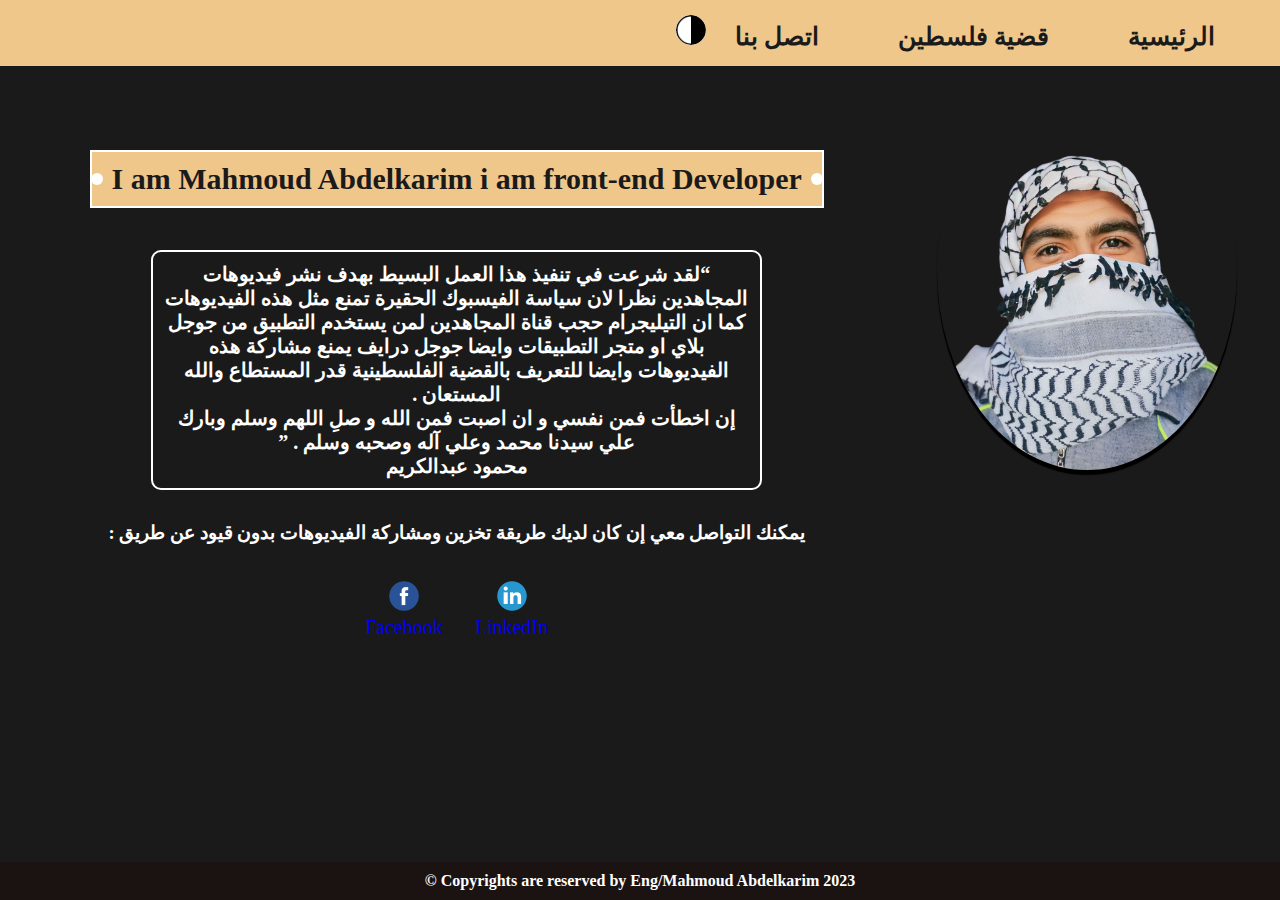
<file: contact.html>
<!DOCTYPE html>
<html lang="en" dir="rtl">
<head>
    <!-- Google tag (gtag.js) -->
<script async src="https://www.googletagmanager.com/gtag/js?id=G-F1ENXR07S7"></script>
<script>
  window.dataLayer = window.dataLayer || [];
  function gtag(){dataLayer.push(arguments);}
  gtag('js', new Date());

  gtag('config', 'G-F1ENXR07S7');
</script>
    <meta charset="UTF-8">
    <meta http-equiv="X-UA-Compatible" content="IE=edge">
    <meta name="viewport" content="width=device-width, initial-scale=1.0">
    <link rel="stylesheet" href="contact.css">
    <title>اتصل بنا</title>
</head>
<body>
    <nav>
        <ul>
            <li>
                <a href="index.html">الرئيسية</a> 
                <a href="Palestine.html">قضية فلسطين</a> 
                <a href="contact.html"> اتصل بنا</a> 
                <img src="./mode.png" width="30px" alt="images" onclick="toggleMode()" id="mode">
            </li>
        </ul>
    </nav>
    <main>
        
        <div class="content">
            <h1 class="main-title">I am Mahmoud Abdelkarim i am front-end Developer</h1>
            <div class="content-text">
                <q>لقد شرعت في تنفيذ هذا العمل البسيط بهدف نشر فيديوهات المجاهدين نظرا لان سياسة الفيسبوك الحقيرة تمنع مثل هذه الفيديوهات  كما ان التيليجرام حجب قناة المجاهدين  لمن يستخدم التطبيق من جوجل بلاي او متجر التطبيقات وايضا جوجل درايف يمنع مشاركة هذه الفيديوهات  وايضا للتعريف بالقضية الفلسطينية قدر المستطاع  والله المستعان . <br> إن اخطأت فمن نفسي و ان اصبت فمن الله و صلِ اللهم وسلم وبارك علي سيدنا محمد وعلي آله وصحبه وسلم . </q><br> <p>محمود عبدالكريم</p> 
            </div>
            <h3>يمكنك التواصل معي إن كان لديك طريقة تخزين ومشاركة الفيديوهات بدون قيود عن طريق :</h3>
            <div class="icons">
                <div>
                    <img src="./linkedin.png" alt="LinkedIn" width="40px">
                    <a href="https://www.linkedin.com/in/mahmoud-abdelkarim-%F0%9F%87%B5%F0%9F%87%B8-487452229?utm_source=share&utm_campaign=share_via&utm_content=profile&utm_medium=android_app">LinkedIn</a>
                </div>
                <div>
                    <img src="./facebook.png" alt="Facebook" width="40px">
                    <a href="https://www.facebook.com/profile.php?id=100010632494500">Facebook</a>
                </div>
            </div>
        </div>
        <div class="photo">
            <img src="./me.png" alt="mt photo" >
        </div>
    </main>
    <footer>
        <div>
            <h4> Copyrights are reserved by Eng/Mahmoud Abdelkarim 2023 &copy;</h4>
        </div>
    </footer>
    <img id="scrollToTopBtn" src="./rocket.png" alt="rocket" onclick="scrollToTop()">
    <script>
            window.onscroll = function() {
                scrollFunction();
            };
            function scrollFunction() {
                var scrollToTopBtn = document.getElementById("scrollToTopBtn");
                if(document.body.scrollTop > 100 || document.documentElement.scrollTop > 100){
                    scrollToTopBtn.style.display = "block";
                    } 
                    else{
                            scrollToTopBtn.style.display = "none";
                        }
            }
            function scrollToTop() {
                document.body.scrollTop = 0;
                document.documentElement.scrollTop = 0;
            }
            function toggleMode() {
            // Toggle the dark-mode class on the body element
            document.body.classList.toggle('dark-mode');

            // Save the current mode preference in local storage
            const darkModeEnabled = document.body.classList.contains('dark-mode');
            localStorage.setItem('darkModeEnabled', darkModeEnabled);
        }

        // Check for user's preference in local storage on page load
        document.addEventListener('DOMContentLoaded', function() {
            const darkModeEnabled = localStorage.getItem('darkModeEnabled') === 'true';

            // Set the initial mode based on user's preference
            if (darkModeEnabled) {
                document.body.classList.add('dark-mode');
            }
        });
</script>
</body>
</html>
</file>
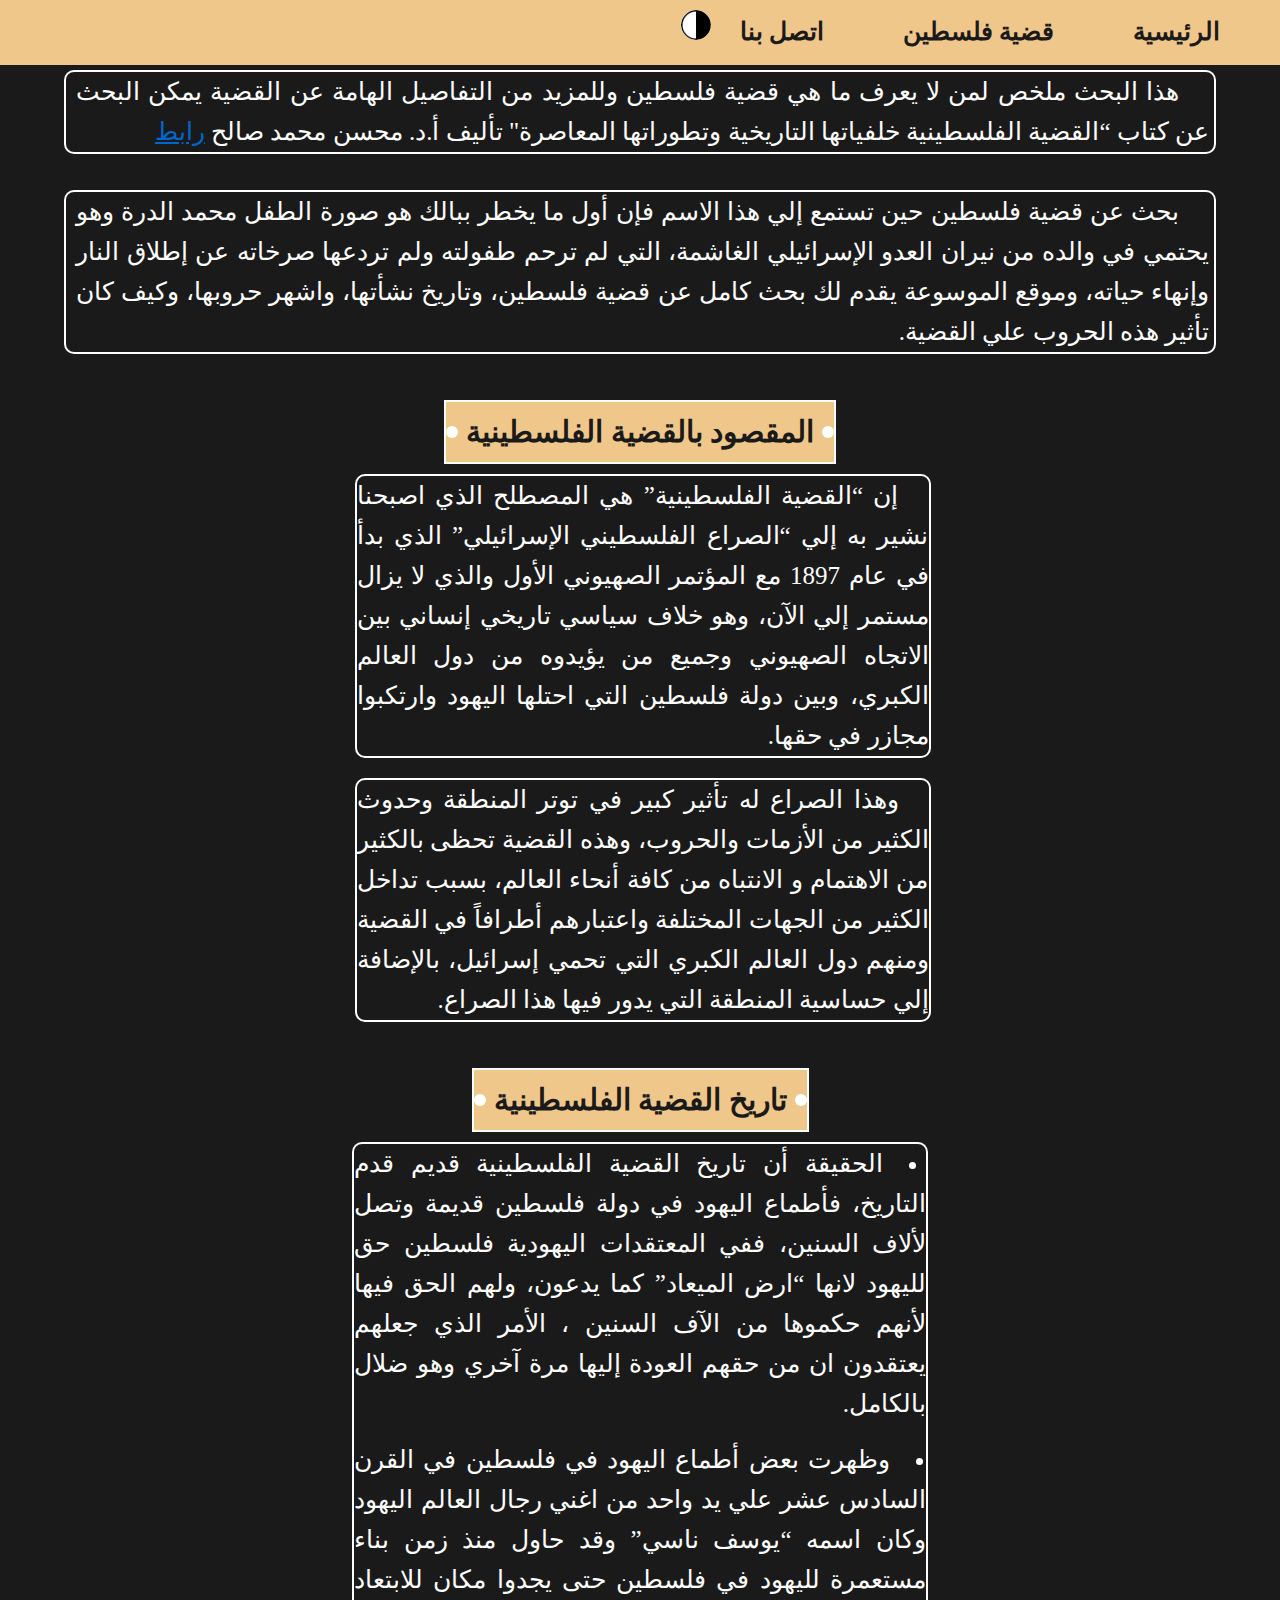
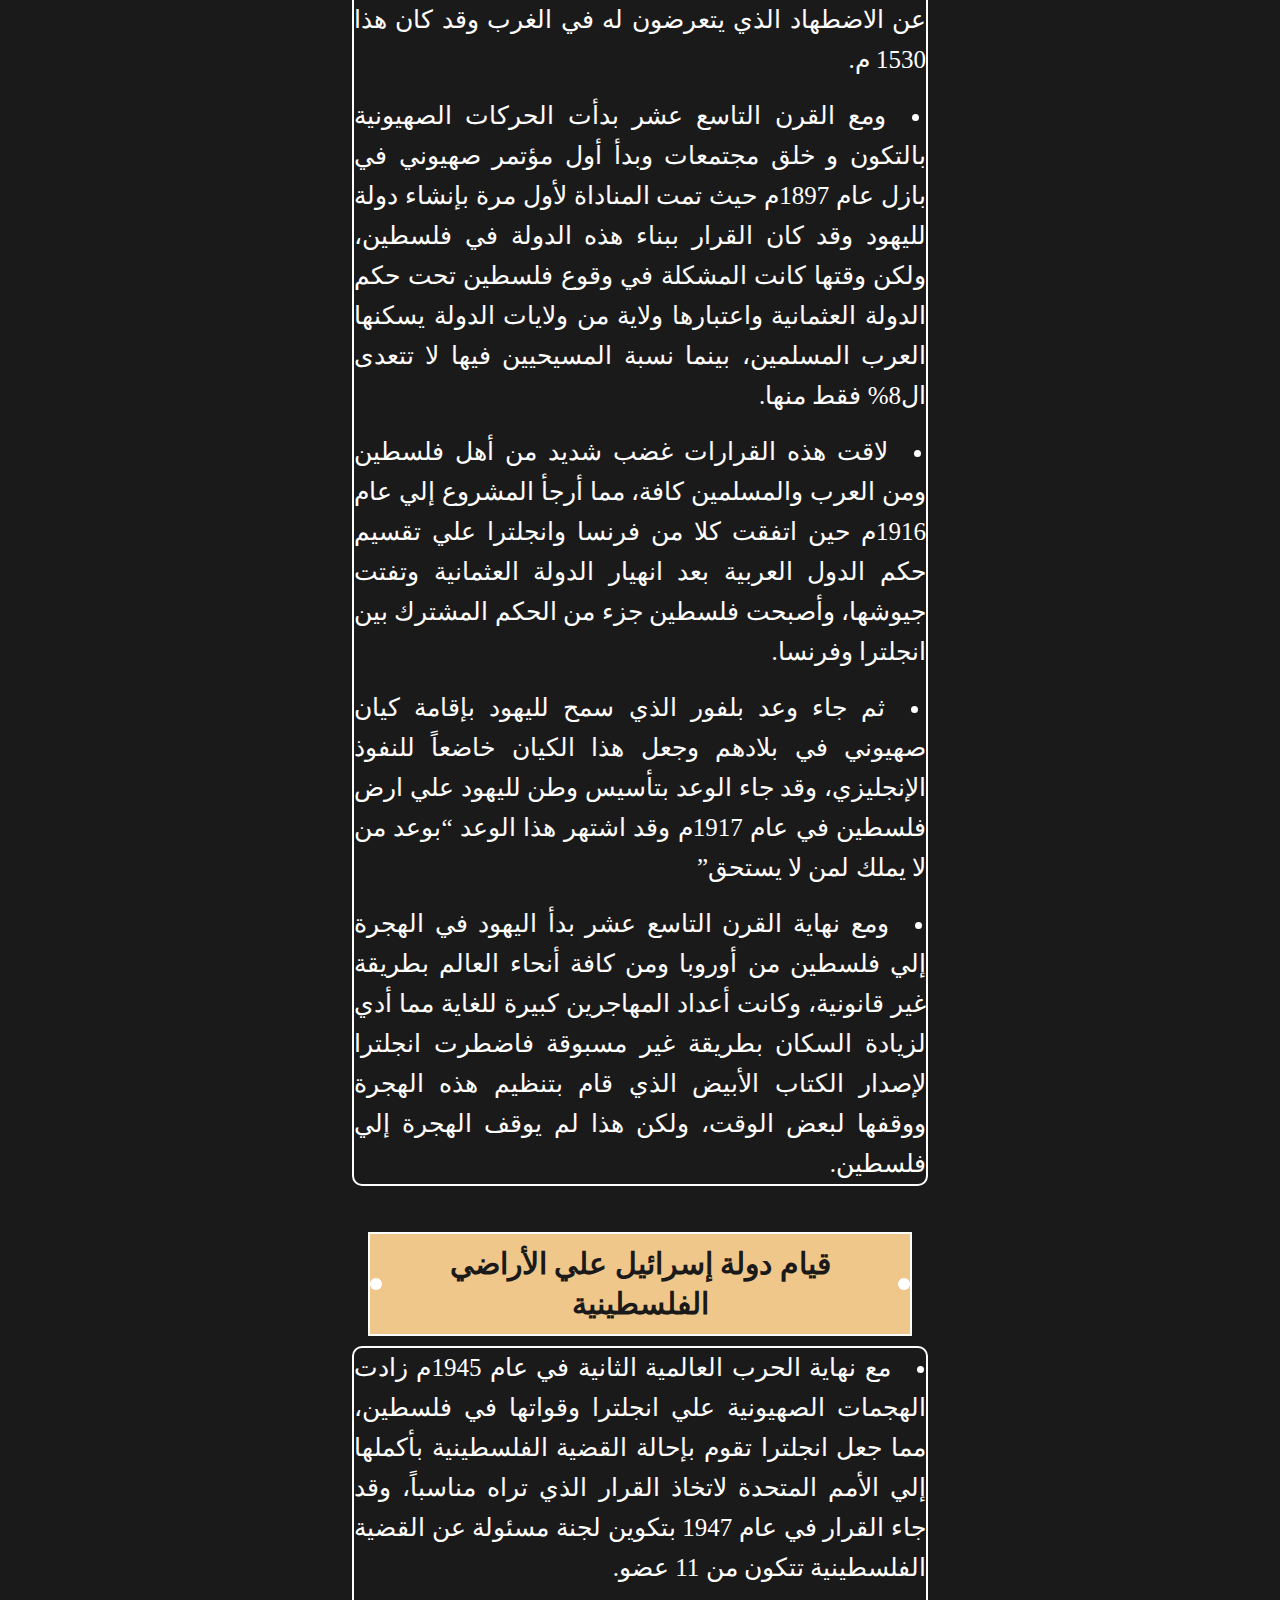
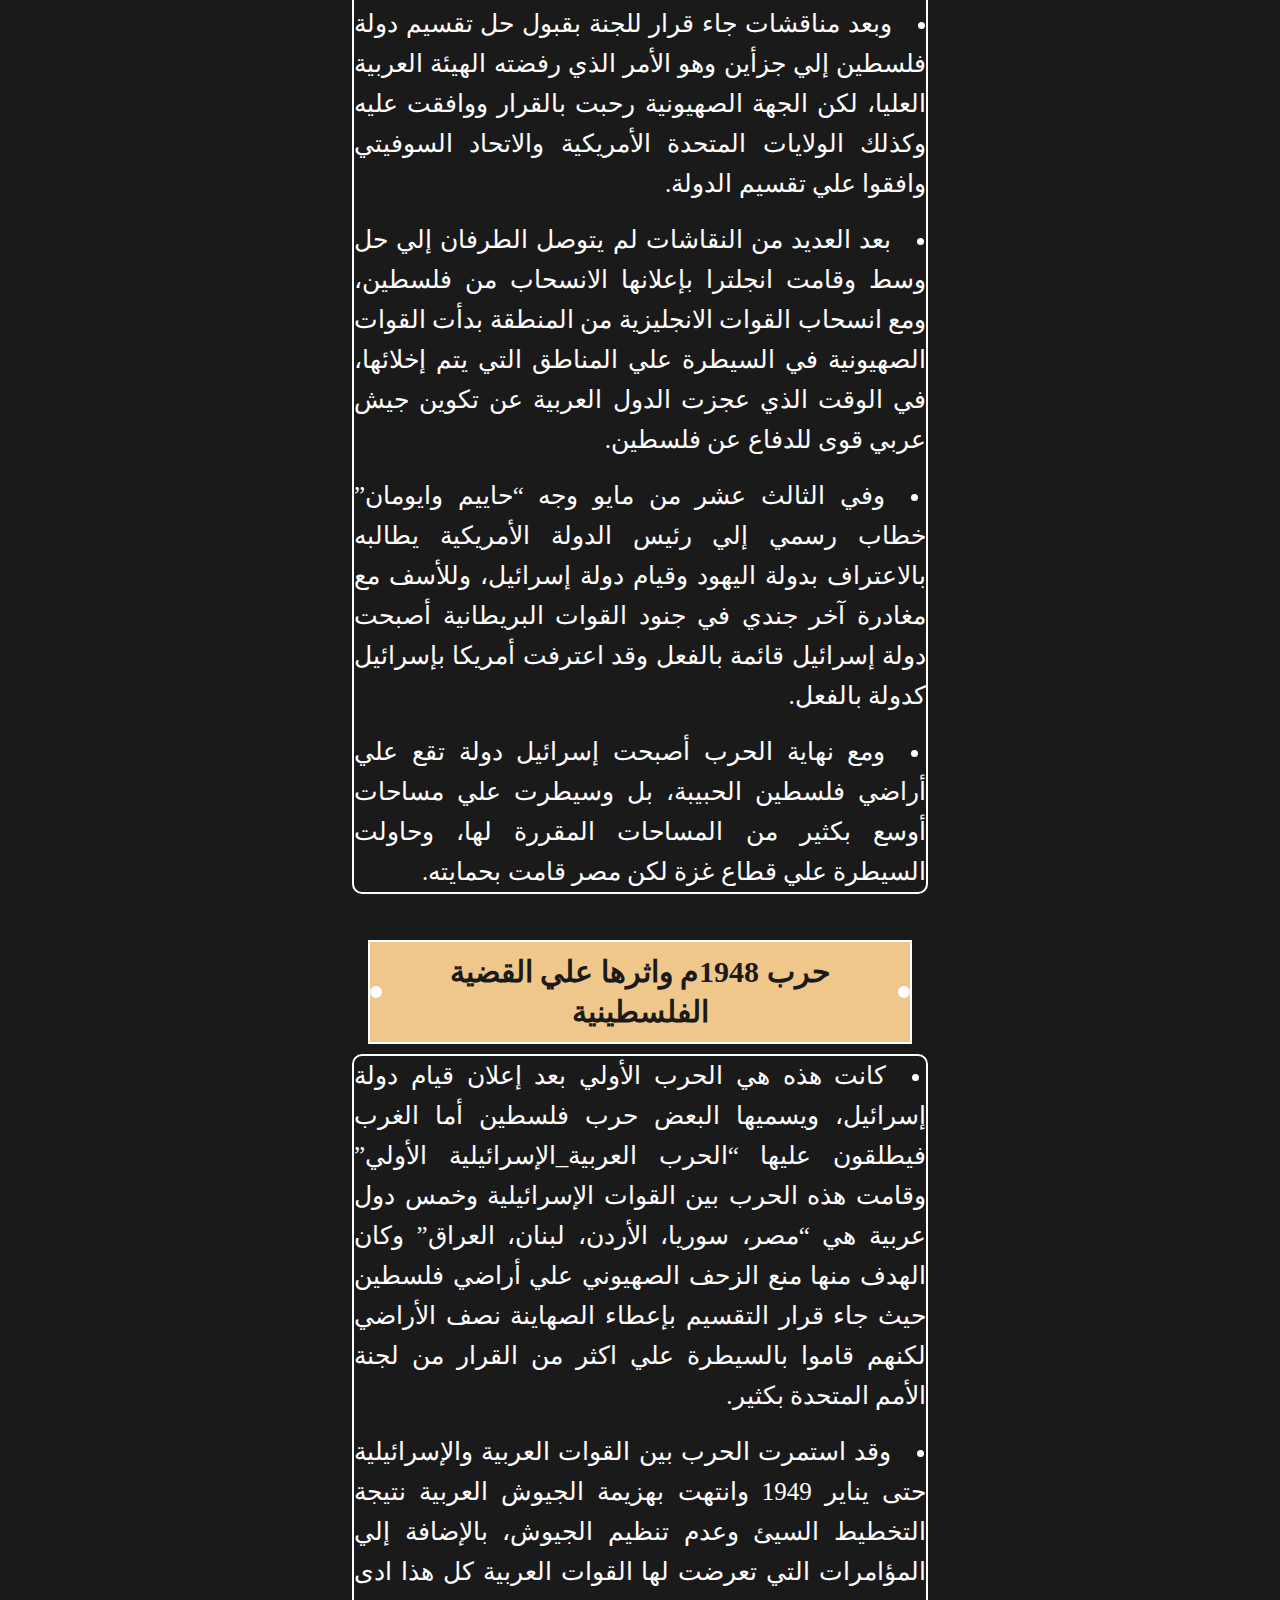
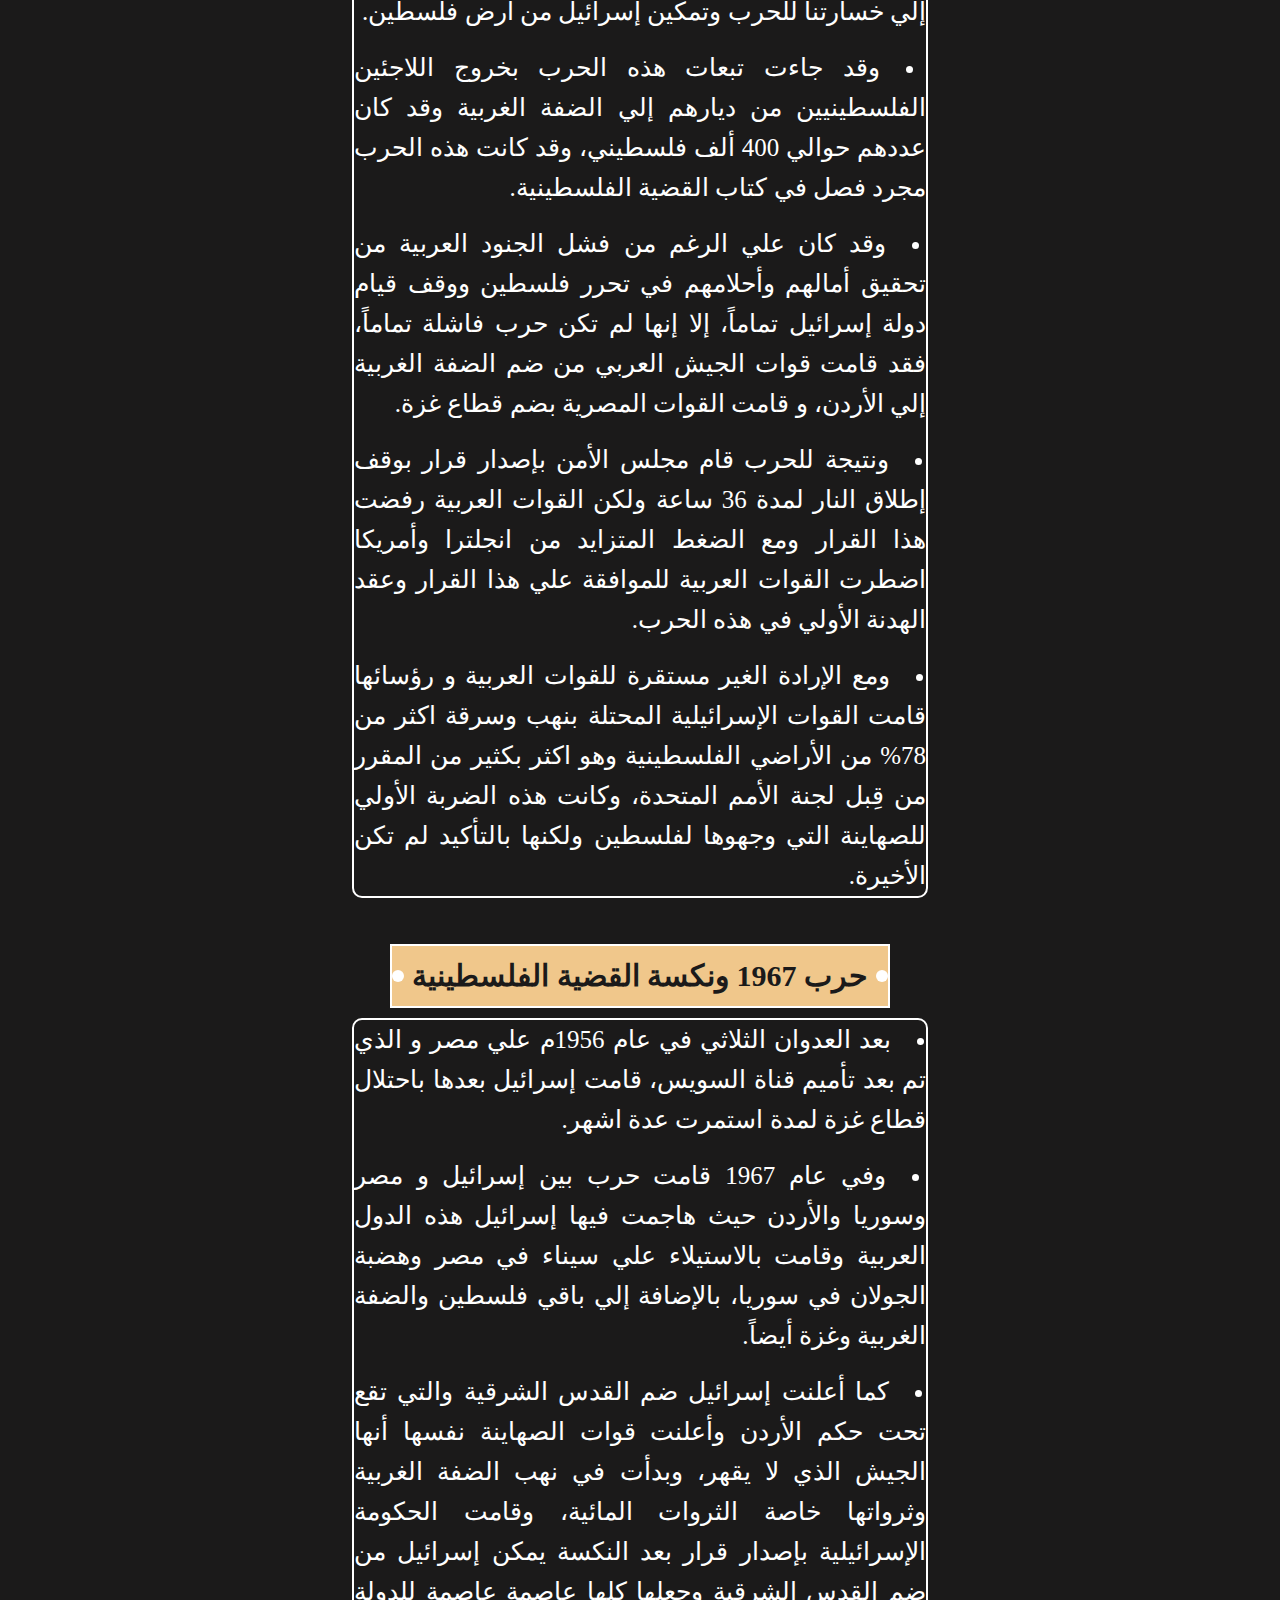
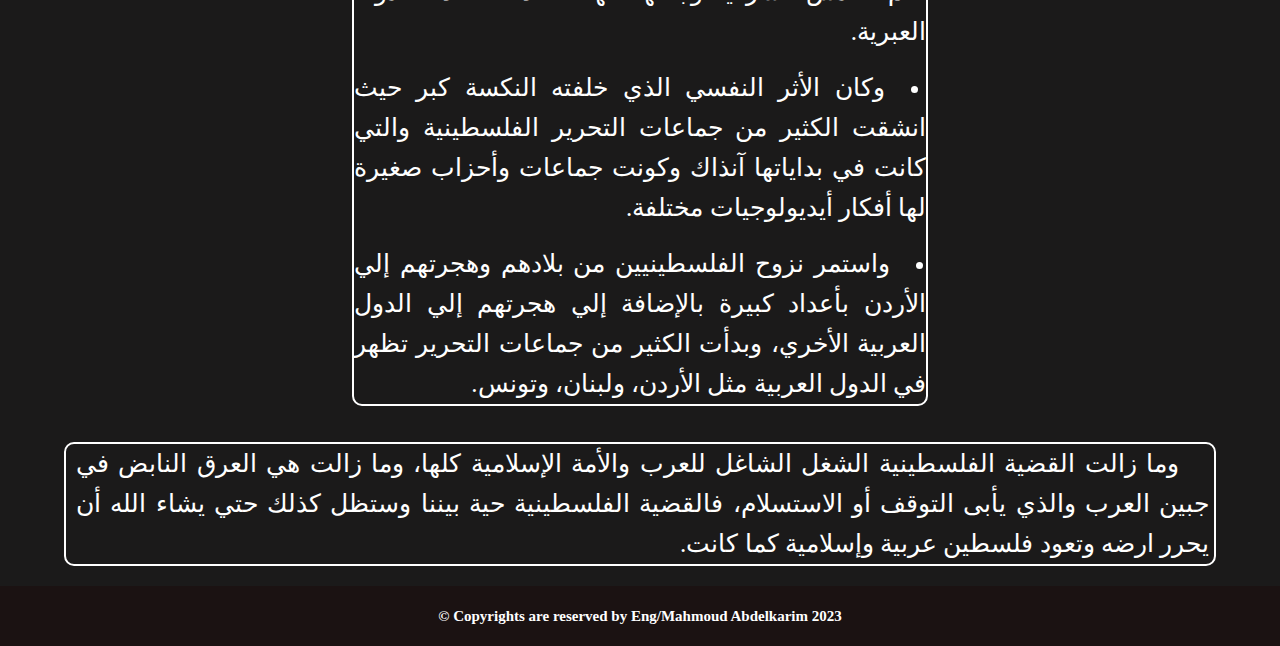
<file: Palestine.html>
<!DOCTYPE html>
<html lang="en" dir="rtl">
<head>
    <!-- Google tag (gtag.js) -->
<script async src="https://www.googletagmanager.com/gtag/js?id=G-F1ENXR07S7"></script>
<script>
  window.dataLayer = window.dataLayer || [];
  function gtag(){dataLayer.push(arguments);}
  gtag('js', new Date());

  gtag('config', 'G-F1ENXR07S7');
</script>
    <meta charset="UTF-8">
    <meta http-equiv="X-UA-Compatible" content="IE=edge">
    <meta name="viewport" content="width=device-width, initial-scale=1.0">
    <link rel="stylesheet" href="palestine.css">
    <title>قضيتي</title>
</head>
<body>
    <nav>
        <ul>
            <li>
                <a href="index.html">الرئيسية</a> 
                <a href="Palestine.html">قضية فلسطين</a> 
                <a href="contact.html"> اتصل بنا</a> 
                <img src="./mode.png" width="30px" height="30" alt="images" onclick="toggleMode()" id="mode">
            </li>
        </ul>
    </nav>
    <main>
        
        <div class="first-div">
            <p>هذا البحث ملخص لمن لا يعرف ما هي قضية فلسطين وللمزيد من التفاصيل الهامة عن القضية يمكن البحث عن كتاب “القضية الفلسطينية خلفياتها التاريخية وتطوراتها المعاصرة" تأليف أ.د. محسن محمد صالح <a href="https://www.noor-book.com/%D9%83%D8%AA%D8%A7%D8%A8-%D8%A7%D9%84%D9%82%D8%B6%D9%8A%D9%87-%D8%A7%D9%84%D9%81%D9%84%D8%B3%D8%B7%D9%8A%D9%86%D9%8A%D9%87-%D8%AE%D9%84%D9%81%D9%8A%D8%A7%D8%AA%D9%87%D8%A7-%D8%A7%D9%84%D8%AA%D8%A7%D8%B1%D9%8A%D8%AE%D9%8A%D9%87-%D9%88%D8%AA%D8%B7%D9%88%D8%B1%D8%A7%D8%AA%D9%87%D8%A7-%D8%A7%D9%84%D9%85%D8%B9%D8%A7%D8%B5%D8%B1%D9%87-pdf#google_vignette" target="_blank" >رابط</a></p>
        </div>
        <div class="first-div">
            <p>بحث عن قضية فلسطين حين تستمع إلي هذا الاسم فإن أول ما يخطر ببالك هو صورة الطفل محمد الدرة وهو يحتمي في والده من نيران العدو الإسرائيلي الغاشمة، التي لم ترحم طفولته ولم تردعها صرخاته عن إطلاق النار وإنهاء حياته، وموقع الموسوعة يقدم لك بحث كامل عن قضية فلسطين، وتاريخ نشأتها، واشهر حروبها، وكيف كان تأثير هذه الحروب علي القضية.</p>
        </div>
        <div>
            <div class="head">

                <h1 class="main-title" >المقصود بالقضية الفلسطينية</h1>
            </div>
            <p class="first-div">إن “القضية الفلسطينية” هي المصطلح الذي اصبحنا نشير به إلي “الصراع الفلسطيني الإسرائيلي” الذي بدأ في عام 1897 مع المؤتمر الصهيوني الأول والذي لا يزال مستمر إلي الآن، وهو خلاف سياسي تاريخي إنساني بين الاتجاه الصهيوني وجميع من يؤيدوه من دول العالم الكبري، وبين دولة فلسطين التي احتلها اليهود وارتكبوا مجازر في حقها.</p>
            <p class="first-div">وهذا الصراع له تأثير كبير في توتر المنطقة وحدوث الكثير من الأزمات والحروب، وهذه القضية تحظى بالكثير من الاهتمام و الانتباه من كافة أنحاء العالم، بسبب تداخل الكثير من الجهات المختلفة واعتبارهم أطرافاً في القضية ومنهم دول العالم الكبري التي تحمي إسرائيل، بالإضافة إلي حساسية المنطقة التي يدور فيها هذا الصراع.</p>
        </div>
        <div>
            <div class="head">

                <h2 class="main-title">تاريخ القضية الفلسطينية</h2>
            </div>
            <ul class="first-div">
                <li>الحقيقة أن تاريخ القضية الفلسطينية قديم قدم التاريخ، فأطماع اليهود في دولة فلسطين قديمة وتصل لألاف السنين، ففي المعتقدات اليهودية فلسطين حق لليهود لانها “ارض الميعاد” كما يدعون، ولهم الحق فيها لأنهم حكموها من الآف السنين ، الأمر الذي جعلهم يعتقدون ان من حقهم العودة إليها مرة آخري وهو ضلال بالكامل.</li>
                <li>وظهرت بعض أطماع اليهود في فلسطين في القرن السادس عشر علي يد واحد من اغني رجال العالم اليهود وكان اسمه “يوسف ناسي” وقد حاول منذ زمن بناء مستعمرة لليهود في فلسطين حتى يجدوا مكان للابتعاد عن الاضطهاد الذي يتعرضون له في الغرب وقد كان هذا 1530 م.</li>
                <li>ومع القرن التاسع عشر بدأت الحركات الصهيونية بالتكون و خلق مجتمعات وبدأ أول مؤتمر صهيوني في بازل عام 1897م حيث تمت المناداة لأول مرة بإنشاء دولة لليهود وقد كان القرار ببناء هذه الدولة في فلسطين، ولكن وقتها كانت المشكلة في وقوع فلسطين تحت حكم الدولة العثمانية واعتبارها ولاية من ولايات الدولة يسكنها العرب المسلمين، بينما نسبة المسيحيين فيها لا تتعدى ال8% فقط منها.
                </li>
                <li>لاقت هذه القرارات غضب شديد من أهل فلسطين ومن العرب والمسلمين كافة، مما أرجأ المشروع إلي عام 1916م حين اتفقت كلا من فرنسا وانجلترا علي تقسيم حكم الدول العربية بعد انهيار الدولة العثمانية وتفتت جيوشها، وأصبحت فلسطين جزء من الحكم المشترك بين انجلترا وفرنسا.
                </li>
                <li>ثم جاء وعد بلفور الذي سمح لليهود بإقامة كيان صهيوني في بلادهم وجعل هذا الكيان خاضعاً للنفوذ الإنجليزي، وقد جاء الوعد بتأسيس وطن لليهود علي ارض فلسطين في عام 1917م وقد اشتهر هذا الوعد “بوعد من لا يملك لمن لا يستحق”
                </li>
                <li>ومع نهاية القرن التاسع عشر بدأ اليهود في الهجرة إلي فلسطين من أوروبا ومن كافة أنحاء العالم بطريقة غير قانونية، وكانت أعداد المهاجرين كبيرة للغاية مما أدي لزيادة السكان بطريقة غير مسبوقة فاضطرت انجلترا لإصدار الكتاب الأبيض الذي قام بتنظيم هذه الهجرة ووقفها لبعض الوقت، ولكن هذا لم يوقف الهجرة إلي فلسطين.
                </li>
            </ul>
        </div>
        <div >
            <div class="head">

                <h2 class="special-title head-title">قيام دولة إسرائيل علي الأراضي الفلسطينية
                </h2>
            </div>
            <ul class="first-div">
                <li>مع نهاية الحرب العالمية الثانية في عام 1945م زادت الهجمات الصهيونية علي انجلترا وقواتها في فلسطين، مما جعل انجلترا تقوم بإحالة القضية الفلسطينية بأكملها إلي الأمم المتحدة لاتخاذ القرار الذي تراه مناسباً، وقد جاء القرار في عام 1947 بتكوين لجنة مسئولة عن القضية الفلسطينية تتكون من 11 عضو.
                </li>
                <li>وبعد مناقشات جاء قرار للجنة بقبول حل تقسيم دولة فلسطين إلي جزأين وهو الأمر الذي رفضته الهيئة العربية العليا، لكن الجهة الصهيونية رحبت بالقرار ووافقت عليه وكذلك الولايات المتحدة الأمريكية والاتحاد السوفيتي وافقوا علي تقسيم الدولة.
                </li>
                <li>بعد العديد من النقاشات لم يتوصل الطرفان إلي حل وسط وقامت انجلترا بإعلانها الانسحاب من فلسطين، ومع انسحاب القوات الانجليزية من المنطقة بدأت القوات الصهيونية في السيطرة علي المناطق التي يتم إخلائها، في الوقت الذي عجزت الدول العربية عن تكوين جيش عربي قوى للدفاع عن فلسطين.
                </li>
                <li>وفي الثالث عشر من مايو وجه “حاييم وايومان” خطاب رسمي إلي رئيس الدولة الأمريكية يطالبه بالاعتراف بدولة اليهود وقيام دولة إسرائيل، وللأسف مع مغادرة آخر جندي في جنود القوات البريطانية أصبحت دولة إسرائيل قائمة بالفعل وقد اعترفت أمريكا بإسرائيل كدولة بالفعل.
                </li>
                <li>ومع نهاية الحرب أصبحت إسرائيل دولة تقع علي أراضي فلسطين الحبيبة، بل وسيطرت علي مساحات أوسع بكثير من المساحات المقررة لها، وحاولت السيطرة علي قطاع غزة لكن مصر قامت بحمايته.
                </li>
            </ul>
        </div>
        <div>
            <div class="head">

                <h2 class="special-title">حرب 1948م واثرها علي القضية الفلسطينية
                </h2>
            </div>
            <ul class="first-div">
                <li>كانت هذه هي الحرب الأولي بعد إعلان قيام دولة إسرائيل، ويسميها البعض حرب فلسطين أما الغرب فيطلقون عليها “الحرب العربية_الإسرائيلية الأولي” وقامت هذه الحرب بين القوات الإسرائيلية وخمس دول عربية هي “مصر، سوريا، الأردن، لبنان، العراق” وكان الهدف منها منع الزحف الصهيوني علي أراضي فلسطين حيث جاء قرار التقسيم بإعطاء الصهاينة نصف الأراضي لكنهم قاموا بالسيطرة علي اكثر من القرار من لجنة الأمم المتحدة بكثير.
                </li>
                <li>وقد استمرت الحرب بين القوات العربية والإسرائيلية حتى يناير 1949 وانتهت بهزيمة الجيوش العربية نتيجة التخطيط السيئ وعدم تنظيم الجيوش، بالإضافة إلي المؤامرات التي تعرضت لها القوات العربية كل هذا ادى إلي خسارتنا للحرب وتمكين إسرائيل من ارض فلسطين.
                </li>
                <li>وقد جاءت تبعات هذه الحرب بخروج اللاجئين الفلسطينيين من ديارهم إلي الضفة الغربية وقد كان عددهم حوالي 400 ألف فلسطيني، وقد كانت هذه الحرب مجرد فصل في كتاب القضية الفلسطينية.
                </li>
                <li>وقد كان علي الرغم من فشل الجنود العربية من تحقيق أمالهم وأحلامهم في تحرر فلسطين ووقف قيام دولة إسرائيل تماماً، إلا إنها لم تكن حرب فاشلة تماماً، فقد قامت قوات الجيش العربي من ضم الضفة الغربية إلي الأردن، و قامت القوات المصرية بضم قطاع غزة.
                </li>
                <li>ونتيجة للحرب قام مجلس الأمن بإصدار قرار بوقف إطلاق النار لمدة 36 ساعة ولكن القوات العربية رفضت هذا القرار ومع الضغط المتزايد من انجلترا وأمريكا اضطرت القوات العربية للموافقة علي هذا القرار وعقد الهدنة الأولي في هذه الحرب.
                </li>
                <li>ومع الإرادة الغير مستقرة للقوات العربية و رؤسائها قامت القوات الإسرائيلية المحتلة بنهب وسرقة اكثر من 78% من الأراضي الفلسطينية وهو اكثر بكثير من المقرر من قِبل لجنة الأمم المتحدة، وكانت هذه الضربة الأولي للصهاينة التي وجهوها لفلسطين ولكنها بالتأكيد لم تكن الأخيرة.
                </li>
            </ul>
        </div>
        <div>
            <div class="head">
                <h2 class="special-title head-title" >حرب 1967 ونكسة القضية الفلسطينية
                </h2>
            </div>
            <ul class="first-div">
                <li>بعد العدوان الثلاثي في عام 1956م علي مصر و الذي تم بعد تأميم قناة السويس، قامت إسرائيل بعدها باحتلال قطاع غزة لمدة استمرت عدة اشهر.
                </li>
                <li>وفي عام 1967 قامت حرب بين إسرائيل و مصر وسوريا والأردن حيث هاجمت فيها إسرائيل هذه الدول العربية وقامت بالاستيلاء علي سيناء في مصر وهضبة الجولان في سوريا، بالإضافة إلي باقي فلسطين والضفة الغربية وغزة أيضاً.
                </li>
                <li>كما أعلنت إسرائيل ضم القدس الشرقية والتي تقع تحت حكم الأردن وأعلنت قوات الصهاينة نفسها أنها الجيش الذي لا يقهر، وبدأت في نهب الضفة الغربية وثرواتها خاصة الثروات المائية، وقامت الحكومة الإسرائيلية بإصدار قرار بعد النكسة يمكن إسرائيل من ضم القدس الشرقية وجعلها كلها عاصمة عاصمة للدولة العبرية.
                </li>
                <li>وكان الأثر النفسي الذي خلفته النكسة كبر حيث انشقت الكثير من جماعات التحرير الفلسطينية والتي كانت في بداياتها آنذاك وكونت جماعات وأحزاب صغيرة لها أفكار أيديولوجيات مختلفة.
                </li>
                <li>واستمر نزوح الفلسطينيين من بلادهم وهجرتهم إلي الأردن بأعداد كبيرة بالإضافة إلي هجرتهم إلي الدول العربية الأخري، وبدأت الكثير من جماعات التحرير تظهر في الدول العربية مثل الأردن، ولبنان، وتونس.
                </li>
            </ul>
        </div>
        <div class="first-div">
            <p>وما زالت القضية الفلسطينية الشغل الشاغل للعرب والأمة الإسلامية كلها، وما زالت هي العرق النابض في جبين العرب والذي يأبى التوقف أو الاستسلام، فالقضية الفلسطينية حية بيننا وستظل كذلك حتي يشاء الله أن يحرر ارضه وتعود فلسطين عربية وإسلامية كما كانت.

            </p>
        </div>
    </main>
    <footer>
        <div>
            <h4> Copyrights are reserved by Eng/Mahmoud Abdelkarim 2023 &copy;</h4>
        </div>
    </footer>
    <img id="scrollToTopBtn" src="./rocket.png" alt="rocket" onclick="scrollToTop()">
    <script>
            window.onscroll = function() {
                scrollFunction();
            };
            function scrollFunction() {
                var scrollToTopBtn = document.getElementById("scrollToTopBtn");
                if(document.body.scrollTop > 100 || document.documentElement.scrollTop > 100){
                    scrollToTopBtn.style.display = "block";
                    } 
                    else{
                            scrollToTopBtn.style.display = "none";
                        }
            }
            function scrollToTop() {
                document.body.scrollTop = 0;
                document.documentElement.scrollTop = 0;
            }
            function toggleMode() {
            // Toggle the dark-mode class on the body element
            document.body.classList.toggle('dark-mode');

            // Save the current mode preference in local storage
            const darkModeEnabled = document.body.classList.contains('dark-mode');
            localStorage.setItem('darkModeEnabled', darkModeEnabled);
        }

        // Check for user's preference in local storage on page load
        document.addEventListener('DOMContentLoaded', function() {
            const darkModeEnabled = localStorage.getItem('darkModeEnabled') === 'true';

            // Set the initial mode based on user's preference
            if (darkModeEnabled) {
                document.body.classList.add('dark-mode');
            }
        });
</script>
</body>
</html>
</file>
<file: contact.css>
*,*::after,*::before {
    margin: 0;
    padding: 0;
    box-sizing: border-box;
}
*{
    scrollbar-width: thin;
    scrollbar-color: #2d4297 #1c3a67;
}
:root {
    --main-background-color: #1b1a1a;
    --text-color: #ffffff;
    --link-color: #0066cc;
    --background-color-navbar: #f0c78b;
    --text-color-navbar: #1b1a1a;
}
html{
    scroll-behavior: smooth;
    color: wheat;
}
body{
    /* overflow-x: hidden; */
    display: flex;
    flex-direction: column;
    background-color: var(--main-background-color);
    min-height: 100vh;
    color: var(--text-color);
}
body.dark-mode {
    background-color: var(--text-color);
    color: var(--main-background-color);
}
nav{
    display: flex;
    flex-direction: row;
    background-color: var(--background-color-navbar);
    z-index: 9999;
    position :fixed;
    top: 0;
    right: 0;
    width: 100%;
    padding: 10px;
}
ul{
    list-style-type: none;
    opacity: 1;
}
ul li{
    padding: 5px;
}
nav ul li a{
    font-weight: bold;
    margin-right: 50px;
    margin-left: 25px;
    text-decoration: none;
    color: var(--text-color-navbar);
    text-decoration: none;
    font-size: 25px;
}
nav ul li a:hover{
    color: var(--background-color-navbar);
    background-color: var(--text-color-navbar);
    border-top: 10px solid var(--text-color-navbar);
    border-bottom: 10px solid var(--text-color-navbar);
}
a{
    text-decoration: none;
    font-size: 20px;
}
.content a:hover{
    text-decoration: underline;
}
.content .content-text q,p{
    font-size: 20px;
    font-weight: bold;
}
.content .content-text{
    width: 70%;
    border: 2px solid white;
    border-radius: 10px ;
    padding: 10px;
}
.dark-mode .content .content-text{
    width: 70%;
    border: 2px solid green;
    border-radius: 10px ;
    padding: 10px;
}
main{
    margin-left: 20px;
    margin-top: 70px;
    display: flex;
    flex-direction: row-reverse;
    justify-content: space-between;
}
main .content{
    margin-top: 70px;
    display: flex;
    flex-direction: column;
    gap: 2rem;
    align-items: center;
    text-align: center;
}
main .content .icons{
    display: flex;
    gap: 2rem;
}
main .content .icons div{
    display: flex;
    flex-direction: column;
    align-items: center;
}
main .photo{
    width: 100%;
    display: flex;
    flex-direction: column;
    align-items: center;
    gap: 5rem;
}
.dark-mode main .photo{
    width: 100%;
    display: flex;
    flex-direction: column;
    align-items: center;
    gap: 5rem;
}

main .photo h1{
    color: rgb(250, 248, 248);
}

main .photo img{
    border-radius: 50%;
    box-shadow: 0px 5px 1px black ;
    animation: moveUpDown 2s ease-in-out infinite alternate;
    width: 300px;
}
@keyframes moveUpDown {
    0% {
        transform: translatey(5%);
    }
    100% {
        transform: translatey(-5%); 
    }
}
main .photo img:hover{
    transition-delay: 0.1s;
    transition-duration: 0.5s;
}
footer{
    text-align: center;
    margin-top: auto;
    background-color: rgb(27, 18, 18);
    padding: 10px 0 10px 0;
    color: white;
    z-index: 999;
}
#scrollToTopBtn{
    position: fixed;
    bottom: 20px;
    right: 20px;
    display: none;
    cursor: pointer;
    width: 50px;
    z-index: 99999;
    animation: shake 0.5s ease-in-out infinite; /* تطبيق الهتزاز */
}
#mode{
    /* position: fixed; */
    /* top: 60px; */
    /* right: 0px; */
    background-color: white;
    border: none;
    /* padding: 3px; */
    border-radius: 50%;
    cursor: pointer;
}
@keyframes shake {
    0%, 100% {
        transform: translateX(0);
    }
    25%, 75% {
        transform: translateX(-5px);
    }
    50% {
        transform: translateX(5px);
    }
}
@media (max-width: 1024px){
    nav{
        display: flex;
        justify-content: center;
        
    }
    nav ul li{
        display: flex;
        flex-direction: row;
        align-items: center;
        gap: 1rem;
    }
    nav ul li a{
        margin-right: 0px;
        margin-left: 0px;
        font-size: 20px;
    }
    nav ul li a:hover{
        color: var(--background-color-navbar);
        background-color: var(--text-color-navbar);
        border-top: 0px solid var(--text-color-navbar);
        border-bottom: 0px solid var(--text-color-navbar);
    }
    main{
        margin-left: 0px;
        margin-top: 0px;
        display: flex;
        flex-direction: column;
        align-items: center;
        gap: 0rem;
    }
    main .photo{
        display: flex;
        flex-direction: column;
        align-items: center;
        gap: 0rem;
    }
    #scrollToTopBtn{
        position: fixed;
        bottom: 20px;
        right: 10px;
        display: none;
        cursor: pointer;
        width: 50px;
        height: 60px;
    }
}
/* animation */
.main-title{
    margin: 10px auto;
    border: 2px solid rgb(255, 255, 255);
    padding: 10px 20px ;
    font-size: 30px;
    width: fit-content;
    position: relative;
    z-index: 1;transition: 0.3s;
    background-color: var(--background-color-navbar);
    color: var(--text-color-navbar);
}
.dark-mode .main-title{
    margin: 10px auto;
    border: 2px solid forestgreen;
    padding: 10px 20px ;
    font-size: 30px;
    width: fit-content;
    position: relative;
    z-index: 1;transition: 0.3s;
    background-color: var(--main-background-color);
    color: var(--background-color-navbar);
}
.main-title::before,
.main-title::after{
    content: '';
    width: 12px;
    height: 12px;
    background-color: rgb(255, 255, 255);
    position: absolute;
    border-radius: 50%;
    top: 50%;
    transform: translateY(-50%);
}
.dark-mode .main-title::before,
.dark-mode .main-title::after{
    content: '';
    width: 12px;
    height: 12px;
    background-color:forestgreen;
    position: absolute;
    border-radius: 50%;
    top: 50%;
    transform: translateY(-50%);
}
.main-title::before{
    left: -1px;
}
.main-title::after{
    right: -1px;
}
.main-title:hover::before{
    z-index: -1;
    animation: left-move 0.5s linear forwards;
}
.main-title:hover::after{
    z-index: -1;
    animation: right-move 0.5s linear forwards;
}
.main-title:hover{
    color: rgb(0, 0, 0);
    border: 2px solid white;
    transition-delay: 0.5s;
}
.dark-mode .main-title:hover{
    color: rgb(255, 255, 255);
    border: 2px solid forestgreen;
    transition-delay: 0.5s;
}
@keyframes left-move{
    50%{
        left: 0;
        width: 12px;
        height: 12px;
    }
    100%{
        left: 0;
        border-radius: 0;
        width: 100%;
        height: 100%;
    }
}
@keyframes right-move{
    50%{
        right: 0;
        width: 12px;
        height: 12px;
    }
    100%{
        right: 0;
        border-radius: 0;
        width: 100%;
        height: 100%;
    }
}
</file>
<file: palestine.css>
*,*::after,*::before {
    margin: 0;
    padding: 0;
    box-sizing: border-box;
}
::-webkit-scrollbar {
    width: 12px; /* Width of the scrollbar */
}

::-webkit-scrollbar-thumb {
    background-color: #888; /* Color of the scrollbar handle */
    border-radius: 6px; /* Rounded corners of the scrollbar handle */
}

::-webkit-scrollbar-track {
    background-color: #f4f4f4; /* Color of the scrollbar track */
}
:root {
    --main-background-color: #1b1a1a;
    --text-color: #ffffff;
    --link-color: #0066cc;
    --background-color-navbar: #f0c78b;
    --text-color-navbar: #1b1a1a;
}

html{
    scroll-behavior: smooth;
    color: wheat;
    width: 100%;
}
body{
    /* overflow-x: hidden; */
    width: 100%;
    display: flex;
    flex-direction: column;
    background-color: var(--main-background-color);
    min-height: 100vh;
    color: var(--text-color);
    line-height: 40px;
}
body.dark-mode {
    background-color: var(--text-color);
    color: var(--main-background-color);
}
nav{
    display: flex;
    flex-direction: row;
    background-color: var(--background-color-navbar);
    z-index: 9999;
    position :fixed;
    top: 0;
    right: 0;
    width: 100%;
    padding: 10px;
}
nav ul{
    list-style-type: none;
}
nav ul li a{
    font-weight: bold;
    margin-right: 50px;
    margin-left: 25px;
    text-decoration: none;
    color: var(--text-color-navbar);
    text-decoration: none;
    font-size: 25px;
}
nav ul li a:hover{
    color: var(--background-color-navbar);
    background-color: var(--text-color-navbar);
    border-top: 10px solid var(--text-color-navbar);
    border-bottom: 10px solid var(--text-color-navbar);
}

main{
    margin-top: 70px;
    width: 100%;
    display: flex;
    flex-direction: column;
    text-align: right;
    gap: 1rem;
    font-size: 20px;
    align-items: center;
}
.dark-mode main .first-div{
    width: 90%;
    border: 2px solid green;
    border-radius: 10px;
    font-size: 25px;
}
main .first-div{
    width: 90%;
    border: 2px solid white;
    border-radius: 10px;
    margin-bottom: 20px;
    font-size: 25px;
}
main div{
    display: flex;
    flex-direction: column;
    align-items: center;
    width: 50%;
    text-align:justify;
}
main div p{
    text-indent: 30px;
    margin: 0 5px 0 10px;
}
main div p a{
    text-decoration: underline;
    color: var(--link-color);
}

main div ul{
    display: flex;
    flex-direction: column;
    gap: 1rem;
    list-style-position: inside;
    /* margin: 0 px 0 0px; */
}

footer{
    text-align: center;
    margin-top: auto;
    background-color: rgb(27, 18, 18);
    padding: 10px 0 10px 0;
    font-size: 15px;
    color: white;
}
#scrollToTopBtn{
    position: fixed;
    bottom: 20px;
    right: 20px;
    display: none;
    cursor: pointer;
    width: 50px;
    z-index: 99999;
    animation: shake 0.5s ease-in-out infinite; /* تطبيق الهتزاز */
}
#mode{
    background-color: white;
    border: none;
    border-radius: 50%;
    cursor: pointer;
}

@keyframes shake {
    0%, 100% {
        transform: translateX(0);
    }
    25%, 75% {
        transform: translateX(-5px);
    }
    50% {
        transform: translateX(5px);
    }
}
@media (max-width: 1024px){
    nav{
        display: flex;
        justify-content: center;
        width: 100%;
        
    }
    nav ul li{
        display: flex;
        flex-direction: row;
        align-items: center;
        gap: 1rem;
    }
    nav ul li a{
        margin-right: 0px;
        margin-left: 0px;
        font-size: 20px;
    }
    nav ul li a:hover{
        color: var(--background-color-navbar);
        background-color: var(--text-color-navbar);
        border-top: 0px solid var(--text-color-navbar);
        border-bottom: 0px solid var(--text-color-navbar);
    }
    main{
        /* margin-top: 50px; */
        font-size: 15px;
    }
    main div{
        width: 98%;
        margin-right: 5px;
    }
    main div ul,p{
    padding-left : 10px;
    padding-right : 10px;
    }
    a{
        margin-left: 0px;
        font-size: 15px;
    }
    #scrollToTopBtn{
        position: fixed;
        bottom: 20px;
        right: 10px;
        display: none;
        cursor: pointer;
        width: 50px;
        height: 60px;
    }
    
}
.head{
    width: 85%;
    text-align: center;
}
/* animation */

.main-title{
    margin: 10px auto;
    border: 2px solid rgb(255, 255, 255);
    padding: 10px 20px ;
    font-size: 30px;
    width: fit-content;
    position: relative;
    z-index: 1;transition: 0.3s;
    background-color: var(--background-color-navbar);
    color: var(--text-color-navbar);
}
.dark-mode .main-title{
    margin: 10px auto;
    border: 2px solid forestgreen;
    padding: 10px 20px ;
    font-size: 30px;
    width: fit-content;
    position: relative;
    z-index: 1;transition: 0.3s;
    background-color: var(--main-background-color);
    color: var(--background-color-navbar);
}
.main-title::before,
.main-title::after{
    content: '';
    width: 12px;
    height: 12px;
    background-color: rgb(255, 255, 255);
    position: absolute;
    border-radius: 50%;
    top: 50%;
    transform: translateY(-50%);
}
.dark-mode .main-title::before,
.dark-mode .main-title::after{
    content: '';
    width: 12px;
    height: 12px;
    background-color:forestgreen;
    position: absolute;
    border-radius: 50%;
    top: 50%;
    transform: translateY(-50%);
}
.main-title::before{
    left: 0px;
}
.main-title::after{
    right: 0px;
}
.main-title:hover::before{
    z-index: -1;
    animation: left-move 0.5s linear forwards;
}
.main-title:hover::after{
    z-index: -1;
    animation: right-move 0.5s linear forwards;
}
.main-title:hover{
    color: rgb(0, 0, 0);
    border: 2px solid white;
    transition-delay: 0.5s;
}
.dark-mode .main-title:hover{
    color: rgb(255, 255, 255);
    border: 2px solid forestgreen;
    transition-delay: 0.5s;
}
@keyframes left-move{
    50%{
        left: 0;
        width: 12px;
        height: 12px;
    }
    100%{
        left: 0;
        border-radius: 0;
        width: 100%;
        height: 100%;
    }
}
@keyframes right-move{
    50%{
        right: 0;
        width: 12px;
        height: 12px;
    }
    100%{
        right: 0;
        border-radius: 0;
        width: 100%;
        height: 100%;
    }
}
/* /////////////////////////////////////////////////////////////////// */
.special-title{
    margin: 10px auto;
    border: 2px solid rgb(255, 255, 255);
    padding: 10px 20px ;
    font-size: 30px;
    width: fit-content;
    position: relative;
    z-index: 1;transition: 0.3s;
    background-color: var(--background-color-navbar);
    color: var(--text-color-navbar);
}
.dark-mode .special-title{
    margin: 10px auto;
    border: 2px solid forestgreen;
    padding: 10px 20px ;
    font-size: 30px;
    width: fit-content;
    position: relative;
    z-index: 1;transition: 0.3s;
    background-color: var(--main-background-color);
    color: var(--background-color-navbar);
}
.special-title::before,
.special-title::after{
    content: '';
    width: 12px;
    height: 12px;
    background-color: rgb(255, 255, 255);
    position: absolute;
    border-radius: 50%;
    top: 50%;
    transform: translateY(-50%);
}
.dark-mode .special-title::before,
.dark-mode .special-title::after{
    content: '';
    width: 12px;
    height: 12px;
    background-color:forestgreen;
    position: absolute;
    border-radius: 50%;
    top: 50%;
    transform: translateY(-50%);
}
.special-title::before{
    left: 0px;
}
.special-title::after{
    right: 0px;
}
.special-title:hover::before{
    z-index: -1;
    animation: left-move 0.5s linear forwards;
}
.special-title:hover::after{
    z-index: -1;
    animation: right-move 0.5s linear forwards;
}
.special-title:hover{
    color: rgb(0, 0, 0);
    border: 2px solid white;
    transition-delay: 0.5s;
}
.dark-mode .special-title:hover{
    color: rgb(255, 255, 255);
    border: 2px solid forestgreen;
    transition-delay: 0.5s;
}
@keyframes left-move{
    50%{
        left: 0;
        width: 12px;
        height: 12px;
    }
    100%{
        left: 0;
        border-radius: 0;
        width: 100%;
        height: 100%;
    }
}
@keyframes right-move{
    50%{
        right: 0;
        width: 12px;
        height: 12px;
    }
    100%{
        right: 0;
        border-radius: 0;
        width: 100%;
        height: 100%;
    }
}
</file>
